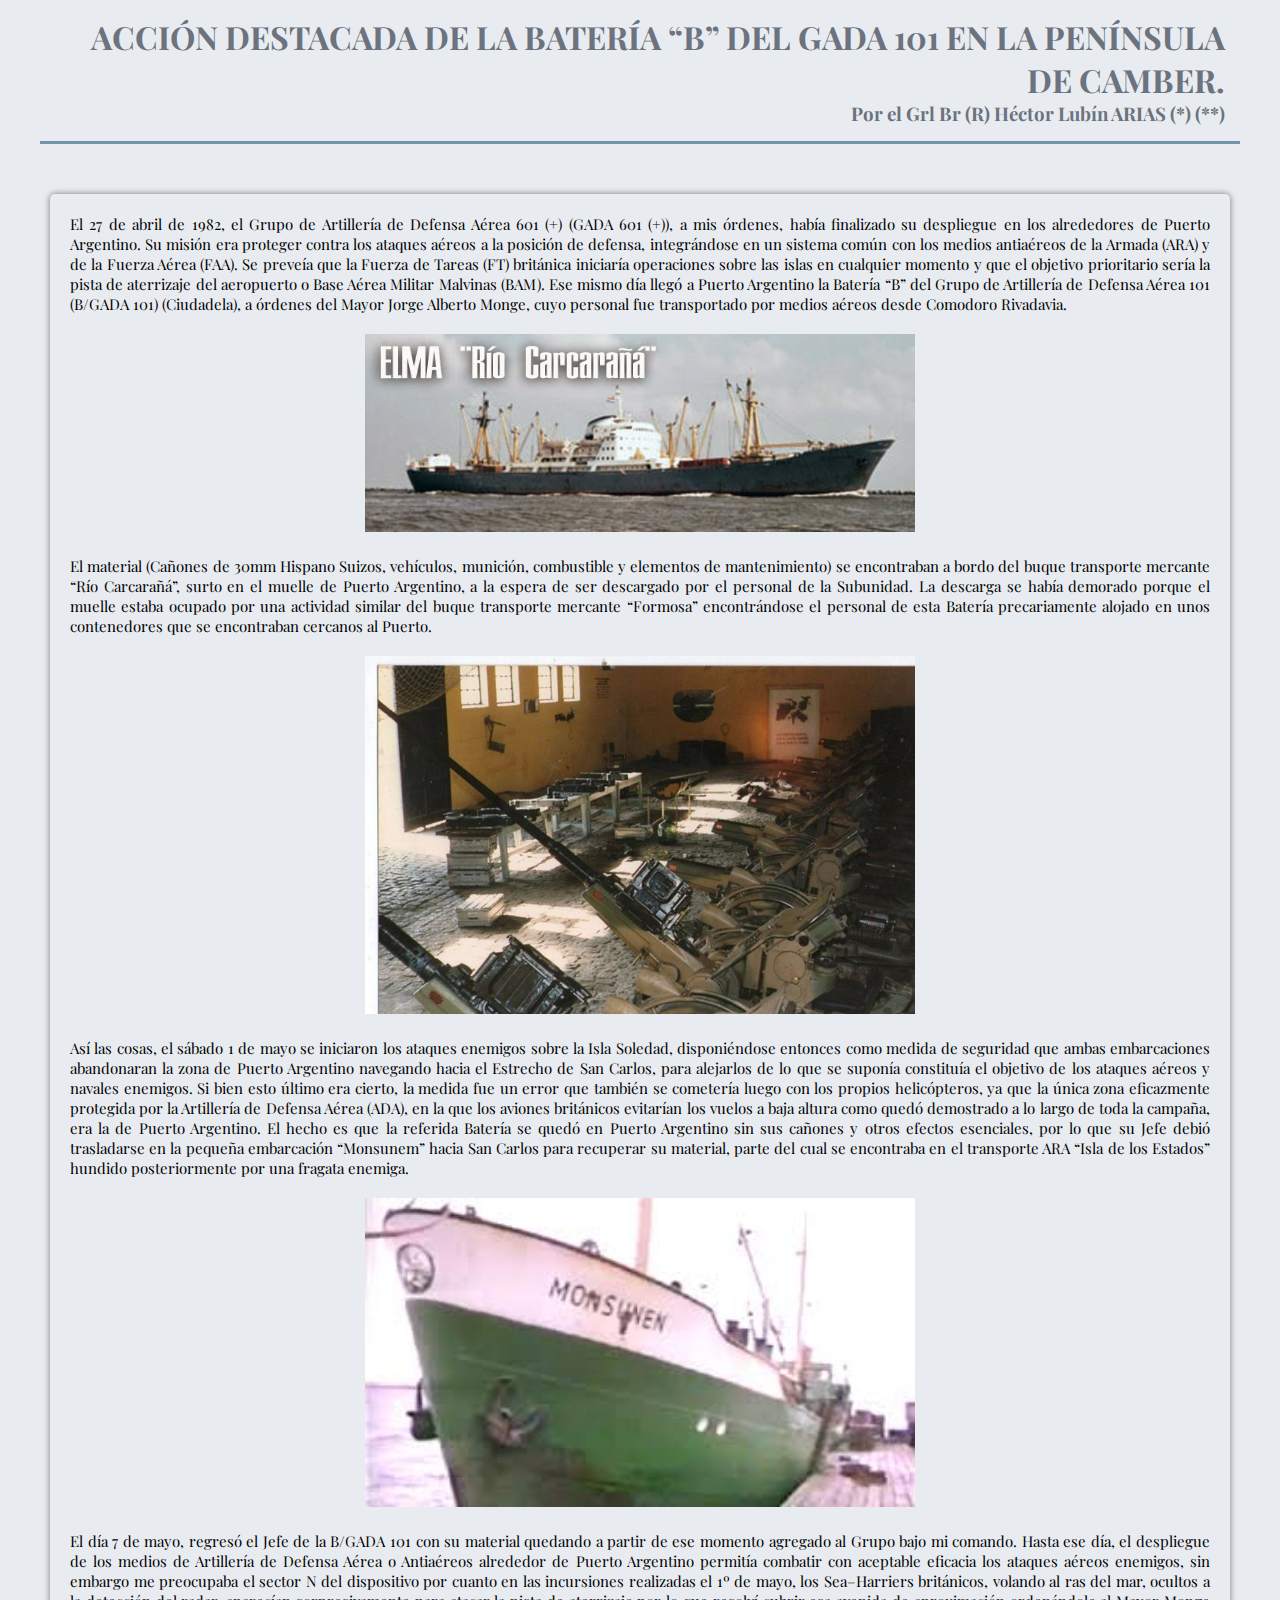
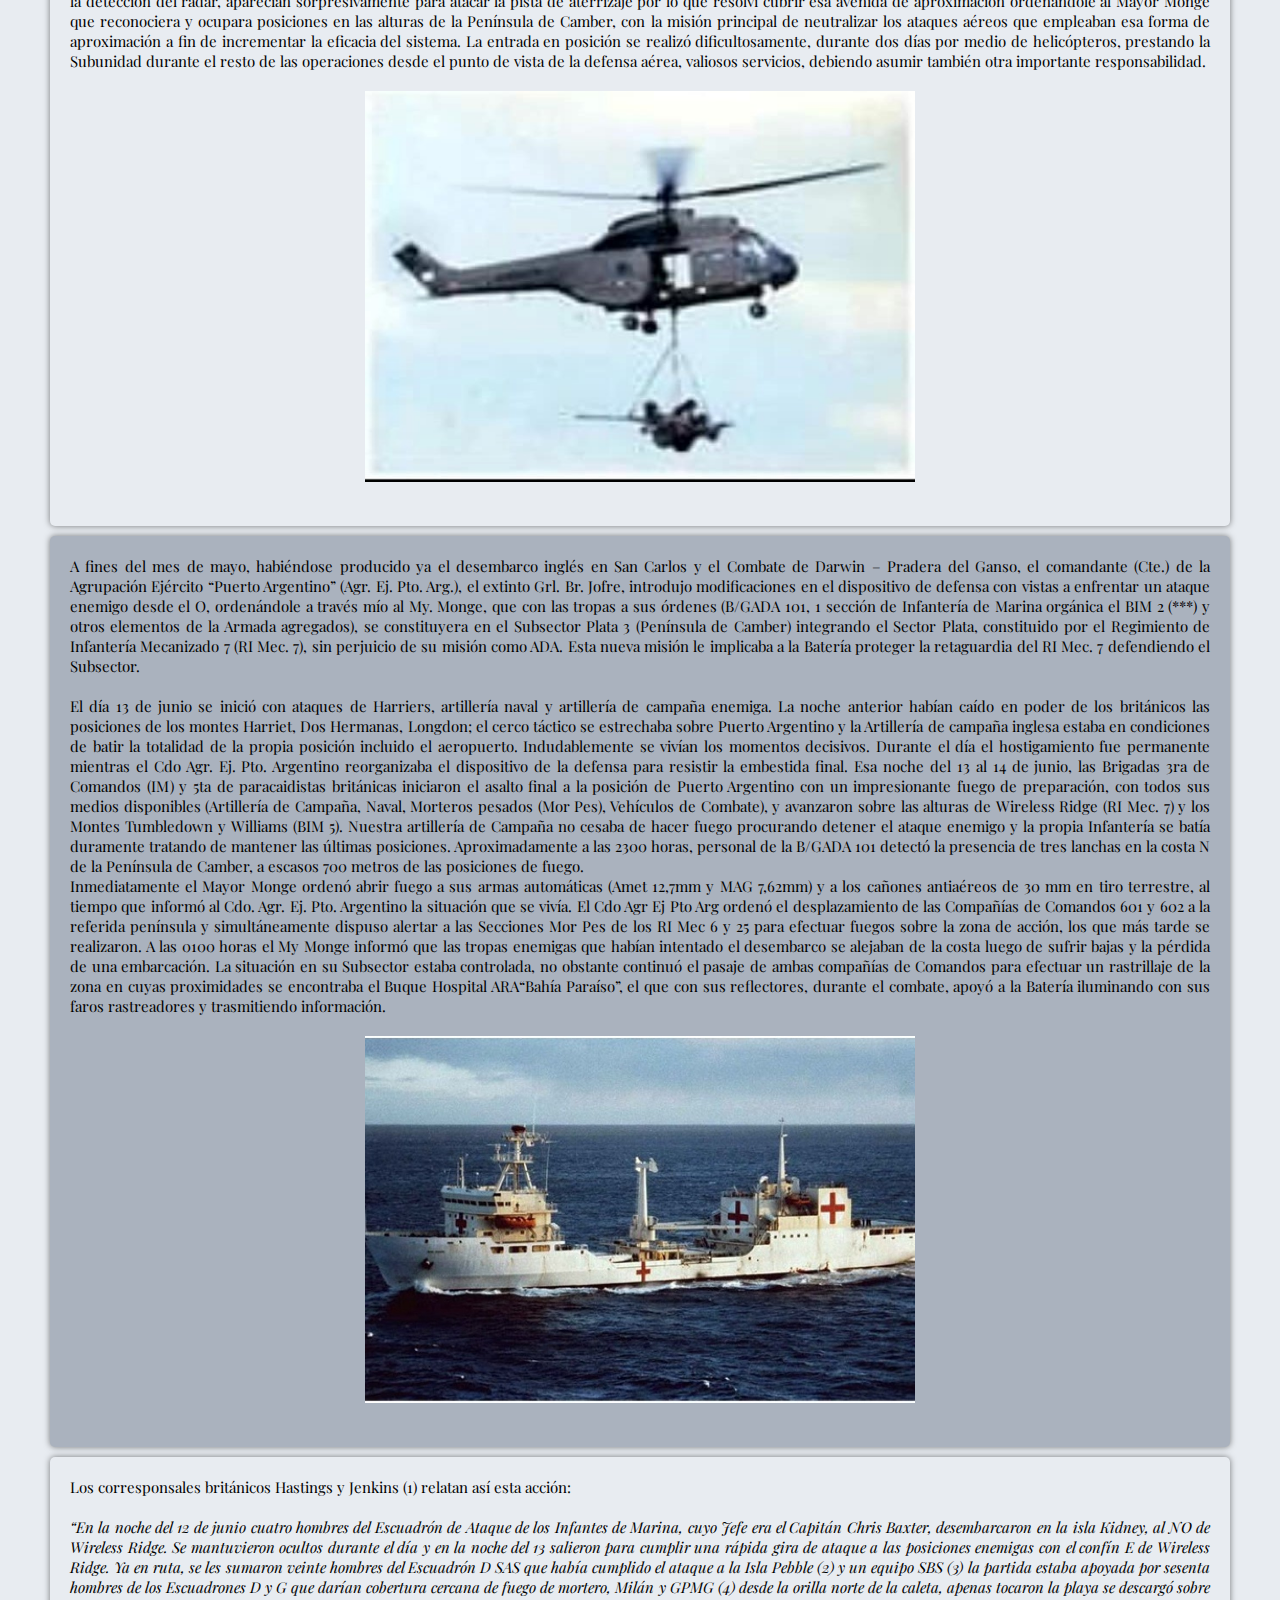
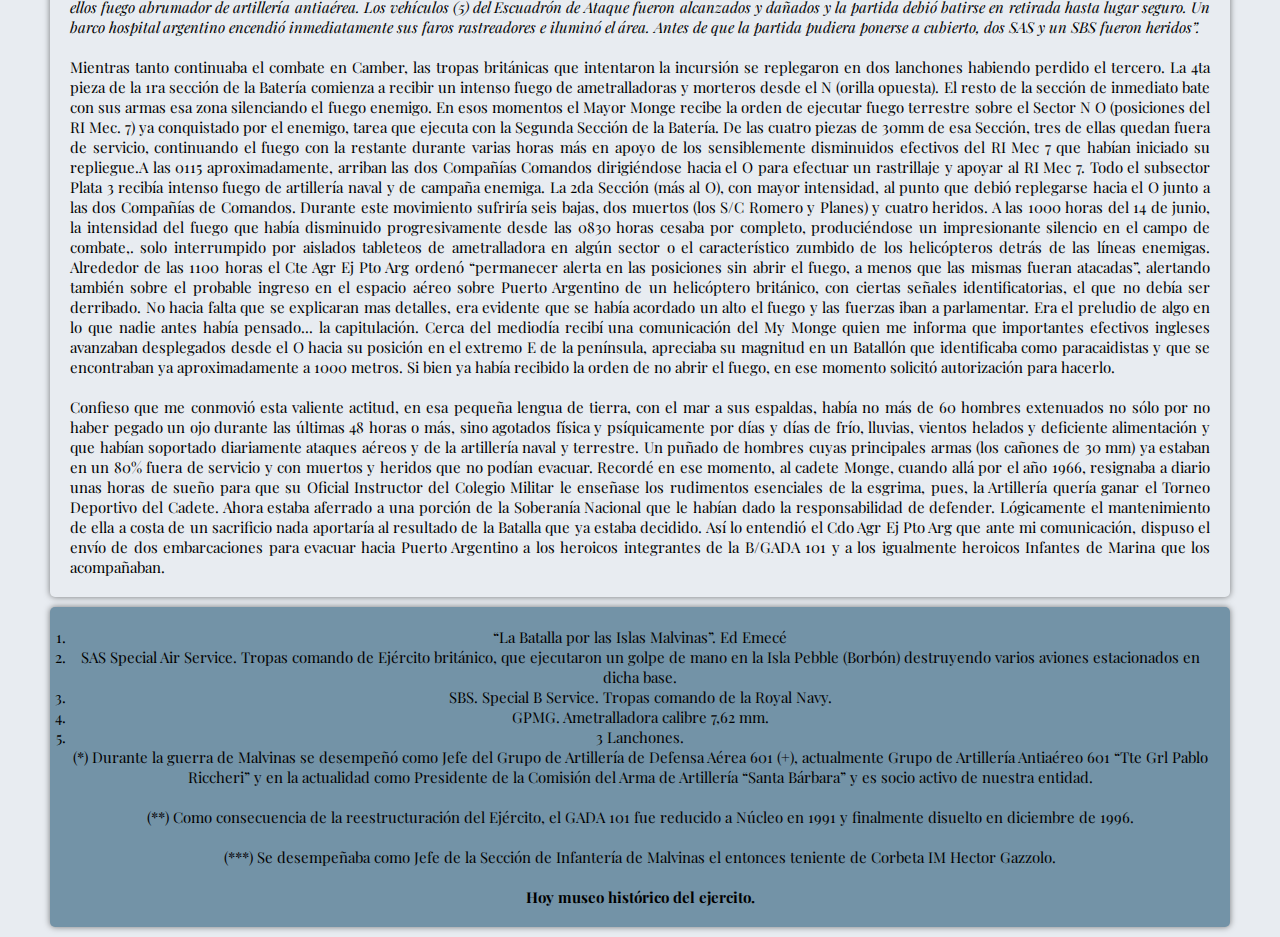
<file: Comisión/Gada-101.html>
<!DOCTYPE html>
<html lang="es">
<head>
    <meta charset="UTF-8">
    <meta http-equiv="X-UA-Compatible" content="IE=edge">
    <meta name="viewport" content="width=device-width, initial-scale=1.0">
    <link rel="stylesheet" href="../Comisión/Gada-101.css">
    <title>G.A.D.A. 101 Bateria "B"</title>
</head>
<body>

    <header>
        <nav class="main-nav">
            <h1>ACCIÓN DESTACADA DE LA BATERÍA “B” DEL GADA 101 EN LA PENÍNSULA DE CAMBER.</h1>
            <h3>Por el Grl Br (R) Héctor Lubín ARIAS (*) (**)</h3>
        </nav>
    </header>

    <section class="container">
        <div class="item item1">
                    <p>
                        El 27 de abril de 1982, el Grupo de Artillería de Defensa Aérea 601 (+) (GADA 601 (+)), a mis órdenes, había
                        finalizado su despliegue en los alrededores de Puerto Argentino. Su misión era proteger contra los ataques
                        aéreos a la posición de defensa, integrándose en un sistema común con los medios antiaéreos de la Armada (ARA) y
                        de la Fuerza Aérea (FAA). Se preveía que la Fuerza de Tareas (FT) británica iniciaría operaciones sobre las
                        islas en cualquier momento y que el objetivo prioritario sería la pista de aterrizaje del aeropuerto o Base
                        Aérea Militar Malvinas (BAM). Ese mismo día llegó a Puerto Argentino la Batería “B” del Grupo de Artillería de
                        Defensa Aérea 101 (B/GADA 101) (Ciudadela), a órdenes del Mayor Jorge Alberto Monge, cuyo personal fue
                        transportado por medios aéreos desde Comodoro Rivadavia.
                    </p>
                    <div>
                        <img class="image-p" src="../Comisión/img/barcoriocarcaraña.jpg" alt="barco rio carcaraña">
                    </div>
                    <p>
                        El material (Cañones de 30mm Hispano Suizos, vehículos, munición, combustible y elementos de mantenimiento) se
                        encontraban a bordo del buque transporte mercante “Río Carcarañá”, surto en el muelle de Puerto Argentino, a la
                        espera de ser descargado por el personal de la Subunidad. La descarga se había demorado porque el muelle estaba
                        ocupado por una actividad similar del buque transporte mercante “Formosa” encontrándose el personal de esta
                        Batería precariamente alojado en unos contenedores que se encontraban cercanos al Puerto.
                    </p>
                    <div>
                        <img class="image-p" src="../Comisión/img/cañonesgada.jpg" alt="cañones del gada 101">
                    </div>
                    <p>
                        Así las cosas, el sábado 1 de mayo se iniciaron los ataques enemigos sobre la Isla Soledad, disponiéndose
                        entonces como medida de seguridad que ambas embarcaciones abandonaran la zona de Puerto Argentino navegando
                        hacia el Estrecho de San Carlos, para alejarlos de lo que se suponía constituía el objetivo de los ataques
                        aéreos y navales enemigos. Si bien esto último era cierto, la medida fue un error que también se cometería luego
                        con los propios helicópteros, ya que la única zona eficazmente protegida por la Artillería de Defensa Aérea
                        (ADA), en la que los aviones británicos evitarían los vuelos a baja altura como quedó demostrado a lo largo de
                        toda la campaña, era la de Puerto Argentino. El hecho es que la referida Batería se quedó en Puerto Argentino
                        sin sus cañones y otros efectos esenciales, por lo que su Jefe debió trasladarse en la pequeña embarcación
                        “Monsunem” hacia San Carlos para recuperar su material, parte del cual se encontraba en el transporte ARA “Isla
                        de los Estados” hundido posteriormente por una fragata enemiga.
                    </p>
                    <div>
                        <img class="image-p" src="../Comisión/img/monsumenbarco.jpg" alt="barco monsumen">
                    </div>
                    <p>
                        El día 7 de mayo, regresó el Jefe de la B/GADA 101 con su material quedando a partir de ese momento agregado al
                        Grupo bajo mi comando. Hasta ese día, el despliegue de los medios de Artillería de Defensa Aérea o Antiaéreos
                        alrededor de Puerto Argentino permitía combatir con aceptable eficacia los ataques aéreos enemigos, sin embargo
                        me preocupaba el sector N del dispositivo por cuanto en las incursiones realizadas el 1º de mayo, los
                        Sea–Harriers británicos, volando al ras del mar, ocultos a la detección del radar, aparecían sorpresivamente
                        para atacar la pista de aterrizaje por lo que resolví cubrir esa avenida de aproximación ordenándole al Mayor
                        Monge que reconociera y ocupara posiciones en las alturas de la Península de Camber, con la misión principal de
                        neutralizar los ataques aéreos que empleaban esa forma de aproximación a fin de incrementar la eficacia del
                        sistema. La entrada en posición se realizó dificultosamente, durante dos días por medio de helicópteros,
                        prestando la Subunidad durante el resto de las operaciones desde el punto de vista de la defensa aérea, valiosos
                        servicios, debiendo asumir también otra importante responsabilidad.
                    </p>
                    <div>
                        <img class="image-p" src="../Comisión/img/transportecañon.jpg" alt="helicotero descargando un cañon">
                    </div>
        </div>
        <div class="item item2">
                <p>
                    A fines del mes de mayo, habiéndose producido ya el desembarco inglés en San Carlos y el Combate de Darwin – Pradera
                    del Ganso, el comandante (Cte.) de la Agrupación Ejército “Puerto Argentino” (Agr. Ej. Pto. Arg.), el extinto Grl.
                    Br. Jofre, introdujo modificaciones en el dispositivo de defensa con vistas a enfrentar un ataque enemigo desde el
                    O, ordenándole a través mío al My. Monge, que con las tropas a sus órdenes (B/GADA 101, 1 sección de Infantería de
                    Marina orgánica el BIM 2 (***) y otros elementos de la Armada agregados), se constituyera en el Subsector Plata 3
                    (Península de Camber) integrando el Sector Plata, constituido por el Regimiento de Infantería Mecanizado 7 (RI Mec.
                    7), sin perjuicio de su misión como ADA. Esta nueva misión le implicaba a la Batería proteger la retaguardia del RI
                    Mec. 7 defendiendo el Subsector. <br>
                    <br>
                    El día 13 de junio se inició con ataques de Harriers, artillería naval y artillería de campaña enemiga. La noche
                    anterior habían caído en poder de los británicos las posiciones de los montes Harriet, Dos Hermanas, Longdon; el
                    cerco táctico se estrechaba sobre Puerto Argentino y la Artillería de campaña inglesa estaba en condiciones de batir
                    la totalidad de la propia posición incluido el aeropuerto. Indudablemente se vivían los momentos decisivos. Durante
                    el día el hostigamiento fue permanente mientras el Cdo Agr. Ej. Pto. Argentino reorganizaba el dispositivo de la
                    defensa para resistir la embestida final. Esa noche del 13 al 14 de junio, las Brigadas 3ra de Comandos (IM) y 5ta
                    de paracaidistas británicas iniciaron el asalto final a la posición de Puerto Argentino con un impresionante fuego
                    de preparación, con todos sus medios disponibles (Artillería de Campaña, Naval, Morteros pesados (Mor Pes),
                    Vehículos de Combate), y avanzaron sobre las alturas de Wireless Ridge (RI Mec. 7) y los Montes Tumbledown y
                    Williams (BIM 5). Nuestra artillería de Campaña no cesaba de hacer fuego procurando detener el ataque enemigo y la
                    propia Infantería se batía duramente tratando de mantener las últimas posiciones. Aproximadamente a las 2300 horas,
                    personal de la B/GADA 101 detectó la presencia de tres lanchas en la costa N de la Península de Camber, a escasos
                    700 metros de las posiciones de fuego. <br>
                    Inmediatamente el Mayor Monge ordenó abrir fuego a sus armas automáticas (Amet 12,7mm y MAG 7,62mm) y a los cañones
                    antiaéreos de 30 mm en tiro terrestre, al tiempo que informó al Cdo. Agr. Ej. Pto. Argentino la situación que se
                    vivía. El Cdo Agr Ej Pto Arg ordenó el desplazamiento de las Compañías de Comandos 601 y 602 a la referida península
                    y simultáneamente dispuso alertar a las Secciones Mor Pes de los RI Mec 6 y 25 para efectuar fuegos sobre la zona de
                    acción, los que más tarde se realizaron. A las 0100 horas el My Monge informó que las tropas enemigas que habían
                    intentado el desembarco se alejaban de la costa luego de sufrir bajas y la pérdida de una embarcación. La situación
                    en su Subsector estaba controlada, no obstante continuó el pasaje de ambas compañías de Comandos para efectuar un
                    rastrillaje de la zona en cuyas proximidades se encontraba el Buque Hospital ARA“Bahía Paraíso”, el que con sus
                    reflectores, durante el combate, apoyó a la Batería iluminando con sus faros rastreadores y trasmitiendo
                    información.
                </p>
                <div>
                    <img class="image-p" src="../Comisión/img/Buque Hospital.jpg" alt="Buque Hospital ARA Bahía Paraíso">
                </div>
        </div>
        <div class="item item3">
                <p>
                    Los corresponsales británicos Hastings y Jenkins (1) relatan así esta acción:
                    <br>
                    <br>
                    <i>“En la noche del 12 de junio cuatro hombres del Escuadrón de Ataque de los Infantes de Marina, cuyo Jefe era el
                        Capitán
                        Chris Baxter, desembarcaron en la isla Kidney, al NO de Wireless Ridge. Se mantuvieron ocultos durante el día y
                        en la
                        noche del 13 salieron para cumplir una rápida gira de ataque a las posiciones enemigas con el confín E de
                        Wireless
                        Ridge. Ya en ruta, se les sumaron veinte hombres del Escuadrón D SAS que había cumplido el ataque a la Isla
                        Pebble (2) y
                        un equipo SBS (3) la partida estaba apoyada por sesenta hombres de los Escuadrones D y G que darían cobertura
                        cercana de
                        fuego de mortero, Milán y GPMG (4) desde la orilla norte de la caleta, apenas tocaron la playa se descargó sobre
                        ellos
                        fuego abrumador de artillería antiaérea. Los vehículos (5) del Escuadrón de Ataque fueron alcanzados y dañados y
                        la
                        partida debió batirse en retirada hasta lugar seguro. Un barco hospital argentino encendió inmediatamente sus
                        faros
                        rastreadores e iluminó el área. Antes de que la partida pudiera ponerse a cubierto, dos SAS y un SBS fueron
                        heridos”.</i>
                    <br>
                    <br>
                    <p>
                        Mientras tanto continuaba el combate en Camber, las tropas británicas que intentaron la incursión se replegaron en
                        dos lanchones habiendo perdido el tercero. La 4ta pieza de la 1ra sección de la Batería comienza a recibir un
                        intenso fuego de ametralladoras y morteros desde el N (orilla opuesta). El resto de la sección de inmediato bate con
                        sus armas esa zona silenciando el fuego enemigo. En esos momentos el Mayor Monge recibe la orden de ejecutar fuego
                        terrestre sobre el Sector N O (posiciones del RI Mec. 7) ya conquistado por el enemigo, tarea que ejecuta con la
                        Segunda Sección de la Batería. De las cuatro piezas de 30mm de esa Sección, tres de ellas quedan fuera de servicio,
                        continuando el fuego con la restante durante varias horas más en apoyo de los sensiblemente disminuidos efectivos
                        del RI Mec 7 que habían iniciado su repliegue.A las 0115 aproximadamente, arriban las dos Compañías Comandos
                        dirigiéndose hacia el O para efectuar un rastrillaje y apoyar al RI Mec 7. Todo el subsector Plata 3 recibía intenso
                        fuego de artillería naval y de campaña enemiga. La 2da Sección (más al O), con mayor intensidad, al punto que debió
                        replegarse hacia el O junto a las dos Compañías de Comandos. Durante este movimiento sufriría seis bajas, dos
                        muertos (los S/C Romero y Planes) y cuatro heridos. A las 1000 horas del 14 de junio, la intensidad del fuego que
                        había disminuido progresivamente desde las 0830 horas cesaba por completo, produciéndose un impresionante silencio
                        en el campo de combate,. solo interrumpido por aislados tableteos de ametralladora en algún sector o el
                        característico zumbido de los helicópteros detrás de las líneas enemigas. Alrededor de las 1100 horas el Cte Agr Ej
                        Pto Arg ordenó “permanecer alerta en las posiciones sin abrir el fuego, a menos que las mismas fueran atacadas”,
                        alertando también sobre el probable ingreso en el espacio aéreo sobre Puerto Argentino de un helicóptero británico,
                        con ciertas señales identificatorias, el que no debía ser derribado. No hacia falta que se explicaran mas detalles,
                        era evidente que se había acordado un alto el fuego y las fuerzas iban a parlamentar. Era el preludio de algo en lo
                        que nadie antes había pensado... la capitulación. Cerca del mediodía recibí una comunicación del My Monge quien me
                        informa que importantes efectivos ingleses avanzaban desplegados desde el O hacia su posición en el extremo E de la
                        península, apreciaba su magnitud en un Batallón que identificaba como paracaidistas y que se encontraban ya
                        aproximadamente a 1000 metros. Si bien ya había recibido la orden de no abrir el fuego, en ese momento solicitó
                        autorización para hacerlo. <br>
                        <br>
                        Confieso que me conmovió esta valiente actitud, en esa pequeña lengua de tierra, con el mar a sus espaldas, había no
                        más de 60 hombres extenuados no sólo por no haber pegado un ojo durante las últimas 48 horas o más, sino agotados
                        física y psíquicamente por días y días de frío, lluvias, vientos helados y deficiente alimentación y que habían
                        soportado diariamente ataques aéreos y de la artillería naval y terrestre.
                        Un puñado de hombres cuyas principales armas (los cañones de 30 mm) ya estaban en un 80% fuera de servicio y con
                        muertos y heridos que no podían evacuar. Recordé en ese momento, al cadete Monge, cuando allá por el año 1966,
                        resignaba a diario unas horas de sueño para que su Oficial Instructor del Colegio Militar le enseñase los rudimentos
                        esenciales de la esgrima, pues, la Artillería quería ganar el Torneo Deportivo del Cadete. Ahora estaba aferrado a
                        una porción de la Soberanía Nacional que le habían dado la responsabilidad de defender. Lógicamente el mantenimiento
                        de ella a costa de un sacrificio nada aportaría al resultado de la Batalla que ya estaba decidido. Así lo entendió
                        el Cdo Agr Ej Pto Arg que ante mi comunicación, dispuso el envío de dos embarcaciones para evacuar hacia Puerto
                        Argentino a los heroicos integrantes de la B/GADA 101 y a los igualmente heroicos Infantes de Marina que los
                        acompañaban.
                    </p>
                </p>
        </div>
        <div class="item item4">
                <div>
                    <ol>
                        <li>“La Batalla por las Islas Malvinas”. Ed Emecé</li>
                        <li>SAS Special Air Service. Tropas comando de Ejército británico, que ejecutaron un golpe de mano en la Isla
                            Pebble (Borbón) destruyendo varios aviones estacionados en dicha base.</li>
                        <li>SBS. Special B Service. Tropas comando de la Royal Navy.</li>
                        <li>GPMG. Ametralladora calibre 7,62 mm.</li>
                        <li>3 Lanchones.</li>
                    </ol>
                </div>
                <div>
                    <p>
                        (*) Durante la guerra de Malvinas se desempeñó como Jefe del Grupo de Artillería de Defensa Aérea 601 (+),
                        actualmente Grupo de Artillería Antiaéreo 601 “Tte Grl Pablo Riccheri” y en la actualidad como Presidente de la
                        Comisión del Arma de Artillería “Santa Bárbara” y es socio activo de nuestra entidad. <br>
                        <br>
                        (**) Como consecuencia de la reestructuración del Ejército, el GADA 101 fue reducido a Núcleo en 1991 y
                        finalmente disuelto en diciembre de 1996. <br>
                        <br>
                        (***) Se desempeñaba como Jefe de la Sección de Infantería de Malvinas el entonces teniente de Corbeta IM Hector
                        Gazzolo.
                        <br>
                        <br>
                        <b>Hoy museo histórico del ejercito.</b> 
                    </p>
                </div>
        </div>             
    </section>

</body>
</html>
</file>
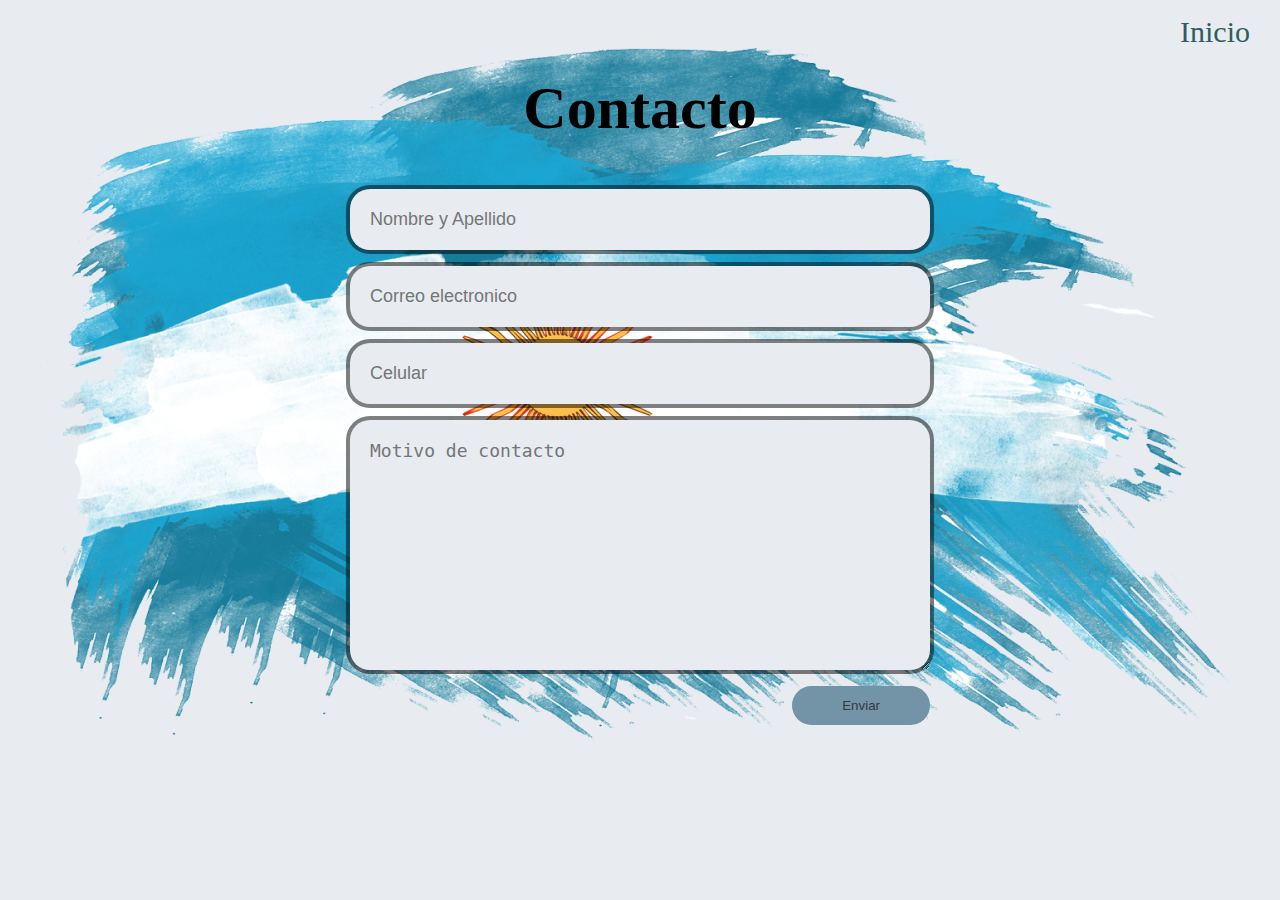
<file: Contacto/contacto.html>
<!DOCTYPE html>
<html lang="en">
<head>
    <meta charset="UTF-8">
    <meta http-equiv="X-UA-Compatible" content="IE=edge">
    <meta name="viewport" content="width=device-width, initial-scale=1.0">
    <link rel="stylesheet" href="../Contacto/contacto.css">
    <title>Contacto</title>
</head>
<body>

    <header>
        <nav>
            <a href="../index.html">Inicio</a>
        </nav>
    </header>

    <section>
        <div class="container">
            <div class="contact-section">
                <h1>Contacto</h1>
                <form id="form" class="contact-form" action="../index.html" method="POST">
                    <input name="name" type="text" class="contact-form-text" placeholder="Nombre y Apellido">
                    <input name="email" type="email" class="contact-form-text" placeholder="Correo electronico">
                    <input type="tel" class="contact-form-text" name="telefono" placeholder="Celular">
                    <textarea id="message" name="message" class="contact-form-text" placeholder="Motivo de contacto" cols="30" rows="10"></textarea>
                    <input type="submit" class="contact-form-btn" value="Enviar">
                </form>
                <a id="send" href="mailto:Malvinasale82@gmail.com">email</a>
            </div>
        </div>
    </section>

    <script src="contacto.js"></script>

</body>
</html>
</file>
<file: Comisión/Gada-101.css>
@import url('https://fonts.googleapis.com/css2?family=Playfair+Display:wght@500&display=swap');
@import url('https://fonts.googleapis.com/css2?family=Montserrat&display=swap');

* {
  padding: 0;
  margin: 0;
  font-family: 'Playfair Display', serif;
  box-sizing: border-box;
}

body {
  background-color: #e8ecf1;
}

.container {
  max-width: 1200px;
  margin: auto;
  width: 100%;
}

.main-nav {
  max-width: 1200px;
  margin: auto;
  color: #6c737e;
  margin-bottom: 50px;
  border-bottom: 3px solid #7393a7;
  padding-bottom: 15px;
  padding: 15px;
  text-align: right;
}

.item {
  margin: 10px;
  padding: 20px;
  font-size: 15px;
  font-family: 'Montserrat', sans-serif;
  text-align: justify;
}

.item1 {
  background-color: #e8ecf1;
  border-radius: 5px;
  box-shadow: 0 0 6px 0 rgba(0, 0, 0, 0.5);
}

.item2 {
  background-color: #aab2be;
  border-radius: 5px;
  box-shadow: 0 0 6px 0 rgba(0, 0, 0, 0.5);
}

.item3 {
  background-color: #e8ecf1;
  border-radius: 5px;
  box-shadow: 0 0 6px 0 rgba(0, 0, 0, 0.5);
}

.item4 {
  background-color: #7393a7;
  border-radius: 5px;
  box-shadow: 0 0 6px 0 rgba(0, 0, 0, 0.5);
}

.image-p {
  width: 50%;
  margin: 10px;
  padding: 10px;
}

img {
  border-radius: 8px;
}

div {
  text-align: center;
}

@media screen and (max-width: 500px) {
  .image-p {
    width: 100%;
  }

  .item {
    padding: 10px;
  }
}
</file>
<file: Contacto/contacto.css>
* {
  margin: 0;
  padding: 0;
  box-sizing: border-box;
}

body {
  background: #e8ecf1 url(../img/banderadifu\ 1.png) no-repeat center;
  font-family: 'open sans';
}

a {
  text-decoration: none;
  color: inherit;
  padding: 15px;
}

#send {
  opacity: 0;
}

nav {
  text-align: right;
  padding: 15px;
}

nav a {
  color: #2f5d62;
  font-weight: 400;
  font-size: 30px;
  text-decoration: none;
}

nav a:hover {
  color: black;
}

.container {
  max-width: 1200px;
  margin: 0 auto;
  padding-bottom: 30px;
  width: 100%;
  overflow: hidden;
}

.contact-section {
  padding: 10px 0;
}

.contact-section h1 {
  font-size: 60px;
  color: black;
  text-align: center;
  padding-bottom: 30px;
}

.contact-form {
  max-width: 600px;
  margin: auto;
  padding: 0 10px;
  overflow: hidden;
}

.contact-form-text {
  font-size: 18px;
  display: block;
  width: 100%;
  margin: 16px 0;
  border: 0;
  background-color: #e8ecf1;
  border-radius: 20px;
  box-shadow: 0 0 0 4px rgba(0, 0, 0, 0.5);
  padding: 20px;
  outline: none;
  color: #6c737e;
  transition: 0.5s;
}

.contact-form-text:focus {
  box-shadow: 0 0 10px 4 px #6c737e;
}

.contact-form-btn {
  float: right;
  border: 0;
  background-color: #7393a7;
  color: #343a40;
  padding: 12px 50px;
  border-radius: 20px;
  cursor: pointer;
  transition: 0.5s;
}

.contact-form-btn:hover {
  background-color: #b5cfd8;
}

@media screen and (max-width: 500px) {
  nav {
    text-align: center;
  }

  nav a {
    color: #e8ecf1;
  }

  .container {
    padding: 15px;
  }

  .contact-form {
    padding: 0 20px;
  }

  .contact-form-text {
    font-size: 16px;
    margin: 16px 0;
    border-radius: 10px;
    box-shadow: 0 0 0 2px rgba(0, 0, 0, 0.5);
    padding: 10px 30px;
  }
}
</file>
